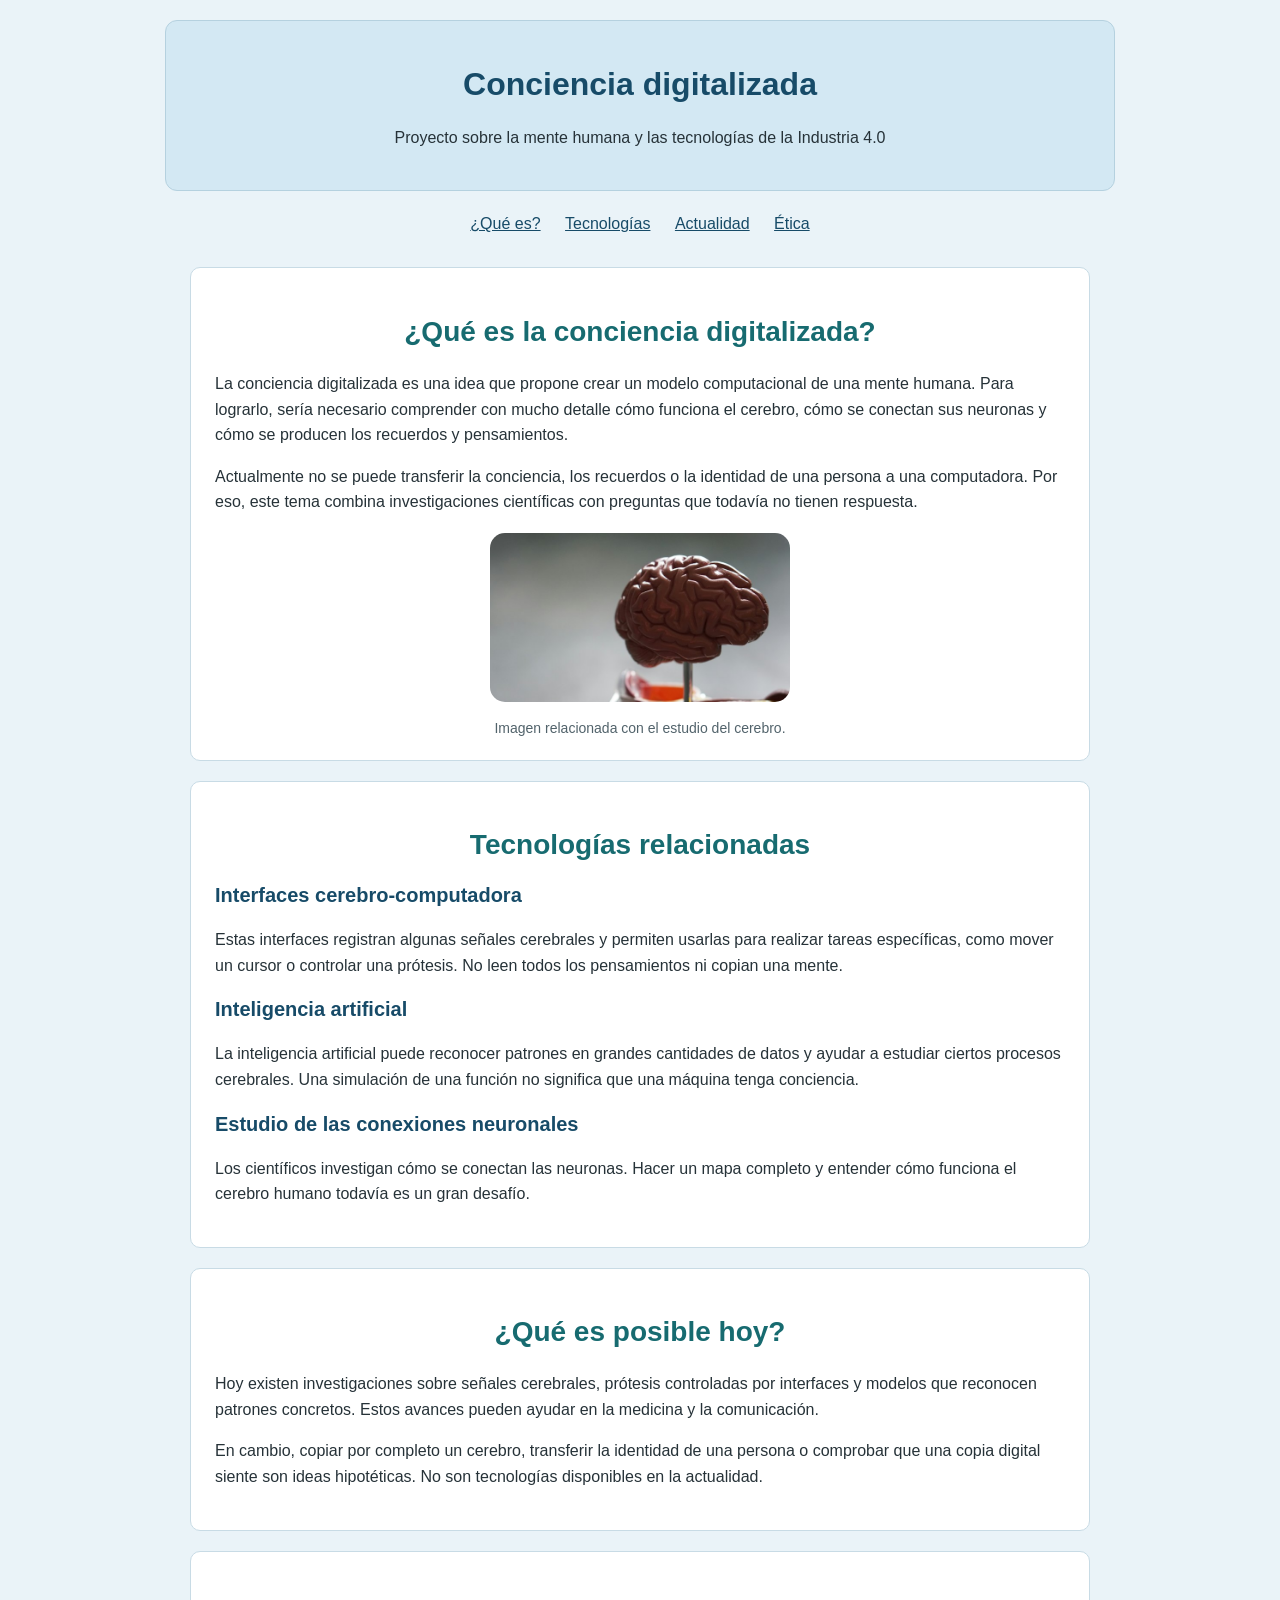
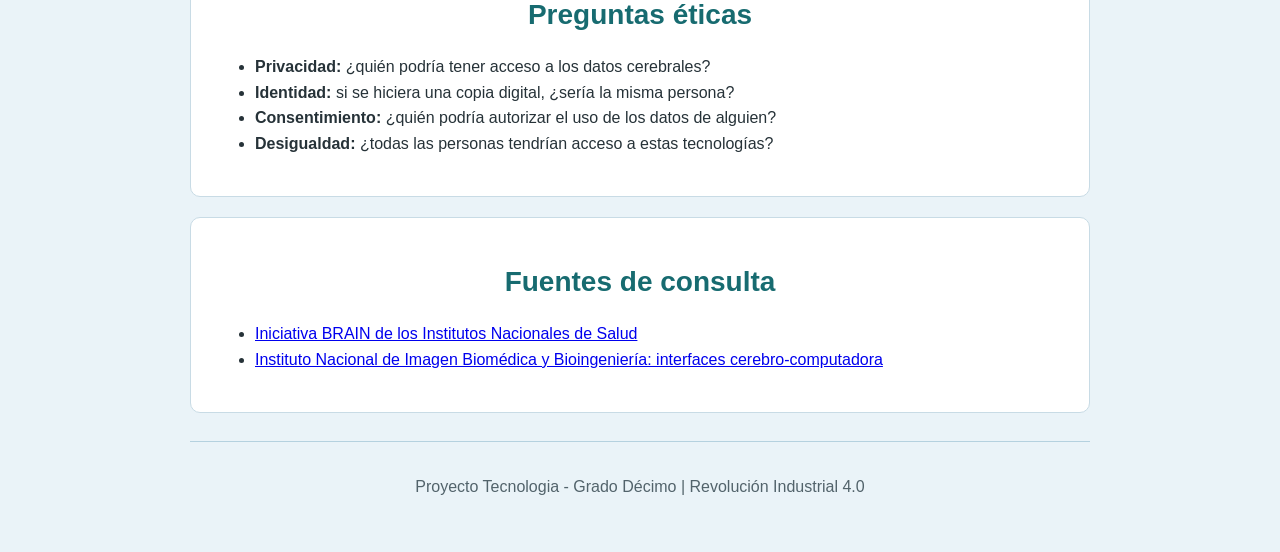
<file: index.html>
<!DOCTYPE html>
<html lang="es">
<head>
    <meta charset="UTF-8">
    <meta name="viewport" content="width=device-width, initial-scale=1.0">
    <meta name="description" content="Proyecto escolar sobre conciencia digitalizada y la Industria 4.0.">
    <title>Conciencia digitalizada - Industria 4.0</title>
    <link rel="stylesheet" href="styles.css">
</head>
<body>
    <header>
        <h1>Conciencia digitalizada</h1>
        <p>Proyecto sobre la mente humana y las tecnologías de la Industria 4.0</p>
    </header>

    <nav aria-label="Secciones de la página">
        <a href="#tema">¿Qué es?</a>
        <a href="#tecnologias">Tecnologías</a>
        <a href="#actualidad">Actualidad</a>
        <a href="#etica">Ética</a>
    </nav>

    <main>
        <section id="tema">
            <h2>¿Qué es la conciencia digitalizada?</h2>
            <p>La conciencia digitalizada es una idea que propone crear un modelo computacional de una mente humana. Para lograrlo, sería necesario comprender con mucho detalle cómo funciona el cerebro, cómo se conectan sus neuronas y cómo se producen los recuerdos y pensamientos.</p>
            <p>Actualmente no se puede transferir la conciencia, los recuerdos o la identidad de una persona a una computadora. Por eso, este tema combina investigaciones científicas con preguntas que todavía no tienen respuesta.</p>
            <figure>
                <img src="cerebro.jpg" alt="Ilustración médica de un cerebro humano">
                <figcaption>Imagen relacionada con el estudio del cerebro.</figcaption>
            </figure>
        </section>

        <section id="tecnologias">
            <h2>Tecnologías relacionadas</h2>
            <h3>Interfaces cerebro-computadora</h3>
            <p>Estas interfaces registran algunas señales cerebrales y permiten usarlas para realizar tareas específicas, como mover un cursor o controlar una prótesis. No leen todos los pensamientos ni copian una mente.</p>
            <h3>Inteligencia artificial</h3>
            <p>La inteligencia artificial puede reconocer patrones en grandes cantidades de datos y ayudar a estudiar ciertos procesos cerebrales. Una simulación de una función no significa que una máquina tenga conciencia.</p>
            <h3>Estudio de las conexiones neuronales</h3>
            <p>Los científicos investigan cómo se conectan las neuronas. Hacer un mapa completo y entender cómo funciona el cerebro humano todavía es un gran desafío.</p>
        </section>

        <section id="actualidad">
            <h2>¿Qué es posible hoy?</h2>
            <p>Hoy existen investigaciones sobre señales cerebrales, prótesis controladas por interfaces y modelos que reconocen patrones concretos. Estos avances pueden ayudar en la medicina y la comunicación.</p>
            <p>En cambio, copiar por completo un cerebro, transferir la identidad de una persona o comprobar que una copia digital siente son ideas hipotéticas. No son tecnologías disponibles en la actualidad.</p>
        </section>

        <section id="etica">
            <h2>Preguntas éticas</h2>
            <ul>
                <li><strong>Privacidad:</strong> ¿quién podría tener acceso a los datos cerebrales?</li>
                <li><strong>Identidad:</strong> si se hiciera una copia digital, ¿sería la misma persona?</li>
                <li><strong>Consentimiento:</strong> ¿quién podría autorizar el uso de los datos de alguien?</li>
                <li><strong>Desigualdad:</strong> ¿todas las personas tendrían acceso a estas tecnologías?</li>
            </ul>
        </section>

        <section id="fuentes">
            <h2>Fuentes de consulta</h2>
            <ul>
                <li><a href="https://braininitiative.nih.gov/" target="_blank" rel="noopener noreferrer">Iniciativa BRAIN de los Institutos Nacionales de Salud</a></li>
                <li><a href="https://www.nibib.nih.gov/science-education/science-topics/brain-computer-interfaces" target="_blank" rel="noopener noreferrer">Instituto Nacional de Imagen Biomédica y Bioingeniería: interfaces cerebro-computadora</a></li>
            </ul>
        </section>
    </main>

    <footer>
        <p>Proyecto Tecnologia - Grado Décimo | Revolución Industrial 4.0</p>
    </footer>
</body>
</html>
</file>
<file: styles.css>
body {
    background-color: #eaf3f8;
    color: #263238;
    font-family: Arial, sans-serif;
    margin: 0;
    padding: 20px;
}

header, main, footer {
    max-width: 900px;
    margin: 0 auto;
}

header {
    background-color: #d3e8f3;
    border: 1px solid #b5d1df;
    border-radius: 12px;
    padding: 24px;
    text-align: center;
}

h1 {
    color: #174b68;
    font-size: 32px;
}

h2 {
    color: #176b70;
    font-size: 28px;
    text-align: center;
}

h3 {
    color: #174b68;
    font-size: 20px;
}

p, li {
    font-size: 16px;
    line-height: 1.6;
}

nav {
    margin: 18px auto 28px;
    text-align: center;
}

nav a {
    color: #174b68;
    display: inline-block;
    margin: 6px 10px;
}

section {
    background-color: #ffffff;
    border: 1px solid #c8dbe5;
    border-radius: 10px;
    margin: 20px 0;
    padding: 24px;
}

img {
    border-radius: 15px;
    display: block;
    height: auto;
    margin: 18px auto;
    max-width: 100%;
    width: 300px;
}

figure { margin: 0; }

figcaption {
    color: #52636b;
    font-size: 14px;
    text-align: center;
}

footer {
    border-top: 1px solid #b5d1df;
    color: #52636b;
    margin-top: 28px;
    padding: 16px 0;
    text-align: center;
}

@media (max-width: 600px) {
    body { padding: 12px; }
    header, section { padding: 18px; }
}
</file>
